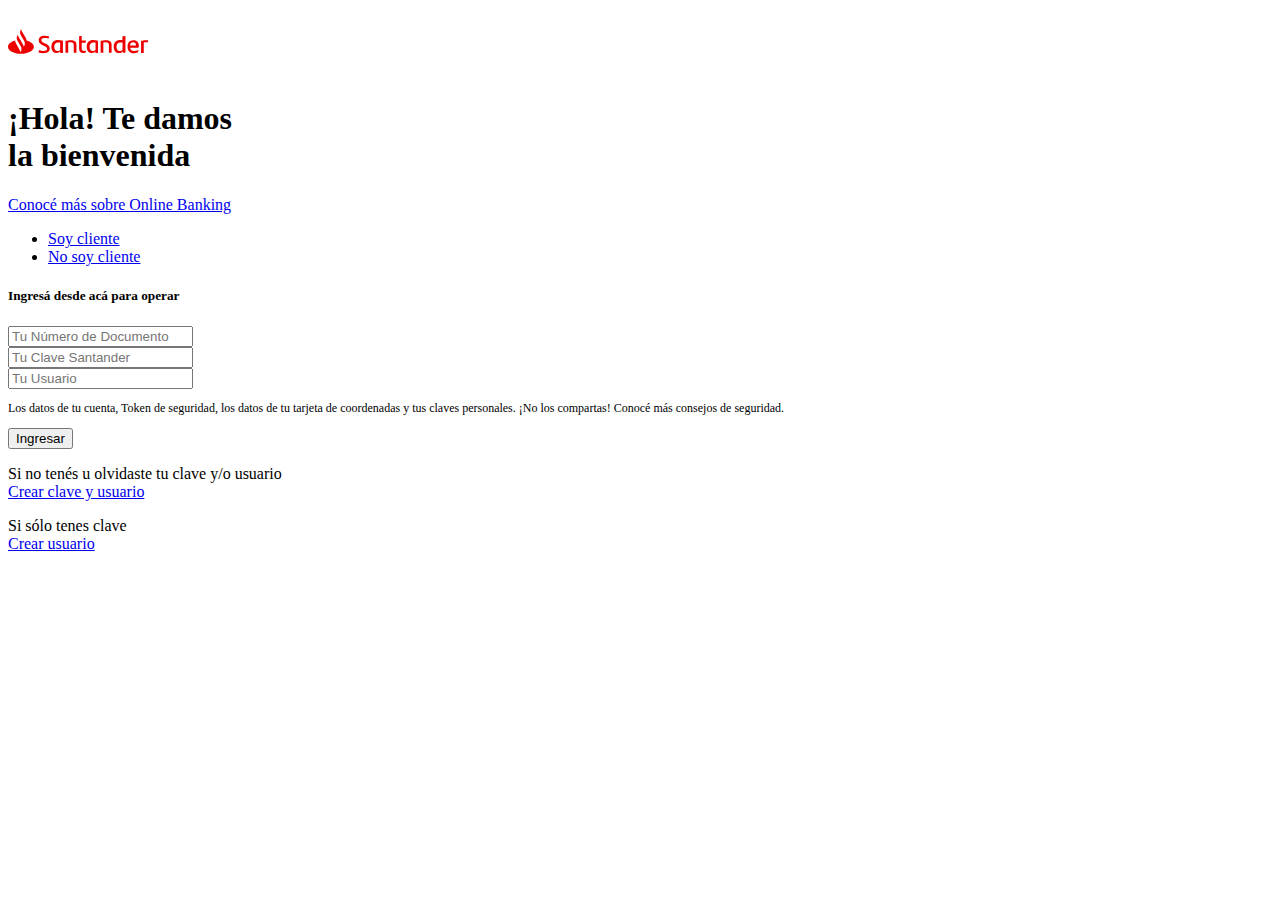
<file: index.html>
<!doctype html>
<html lang="en">
<head>
<meta charset="utf-8">
<meta name="viewport" content="width=device-width, initial-scale=1">
<link href="https://cdn.jsdelivr.net/npm/bootstrap@5.1.3/dist/css/bootstrap.min.css" rel="stylesheet" integrity="sha384-1BmE4kWBq78iYhFldvKuhfTAU6auU8tT94WrHftjDbrCEXSU1oBoqyl2QvZ6jIW3" crossorigin="anonymous">
<link rel="stylesheet" href="./css/estilos.css">
<title>Afterclass</title>


</head>
<body>
    <div class="container-fluid">
        <div class="row">
            <div id="fondo_home" class="col-md-8 vh-100">
                <div class="row">
                    <div class="col-md-12 border-bottom py-1 ps-5">
                        <img src="./img/desktop-sr.svg" width="140">
                    </div>
                </div>
                <div class="row">
                    <div class="col-md-12 py-1 ps-5">
                        <h1 class="display-5">¡Hola! Te damos <br>la bienvenida</h1>
                            <p><a href="https://www.santanderrio.com.ar/banco/online/personas/canales-de-atenciononline-banking" target="_blank" class="text-dark">Conocé más sobre Online Banking</a></p>
                    </div>
                </div>
            </div>
            <div class="col-md-4 shadow-lg p-5">
                <ul class="nav nav-tabs justify-content-center">
                    <li class="nav-item">
                        <a class="nav-link active" aria-current="page" href="index.html">Soy cliente</a>
                    </li>
                    <li class="nav-item">
                        <a class="nav-link" href="no-cliente.html">No soy cliente</a>
                    </li>
                </ul>
                <h5 class="display-5">Ingresá desde acá para operar</h5>
                <form>
                    <div class="mb-3">
                        <input type="text" class="form-control border-0 border-bottom " placeholder="Tu Número de Documento">
                    </div>
                    <div class="mb-3">
                        <input type="text" class="form-control border-0 border-bottom" placeholder="Tu Clave Santander">
                    </div><div class="mb-3">
                        <input type="text" class="form-control border-0 border-bottom" placeholder="Tu Usuario">
                    </div>
                    <div class="bg-ligth p-3 texto-seguridad">
                        <p>Los datos de tu cuenta, Token de seguridad, los datos de tu tarjeta de coordenadas y tus claves personales. ¡No los compartas! Conocé más consejos de seguridad.</p>
                    </div>
                    <div class="text-center">
                        <button type="submit" class="btn btn-lg btn-secondary text-white rounded-pill">Ingresar</button>
                    </div>
                    
                    <div class="bg-ligth p-3 text-center">
                        <p>Si no tenés u olvidaste tu clave y/o usuario<br>
                        <a href="#" class="text-danger text-decoration-none fw-bold">Crear clave y usuario</a></p>
                        <p>Si sólo tenes clave <br>
                        <a href="#" class="text-danger text-decoration-none fw-bold">Crear usuario</a></p>
                    </div>
                </form>
            </div>
        </div>
    </div>

<script src="https://cdn.jsdelivr.net/npm/bootstrap@5.1.3/dist/js/bootstrap.bundle.min.js" integrity="sha384-ka7Sk0Gln4gmtz2MlQnikT1wXgYsOg+OMhuP+IlRH9sENBO0LRn5q+8nbTov4+1p" crossorigin="anonymous"></script>
</body>
</html>
</file>
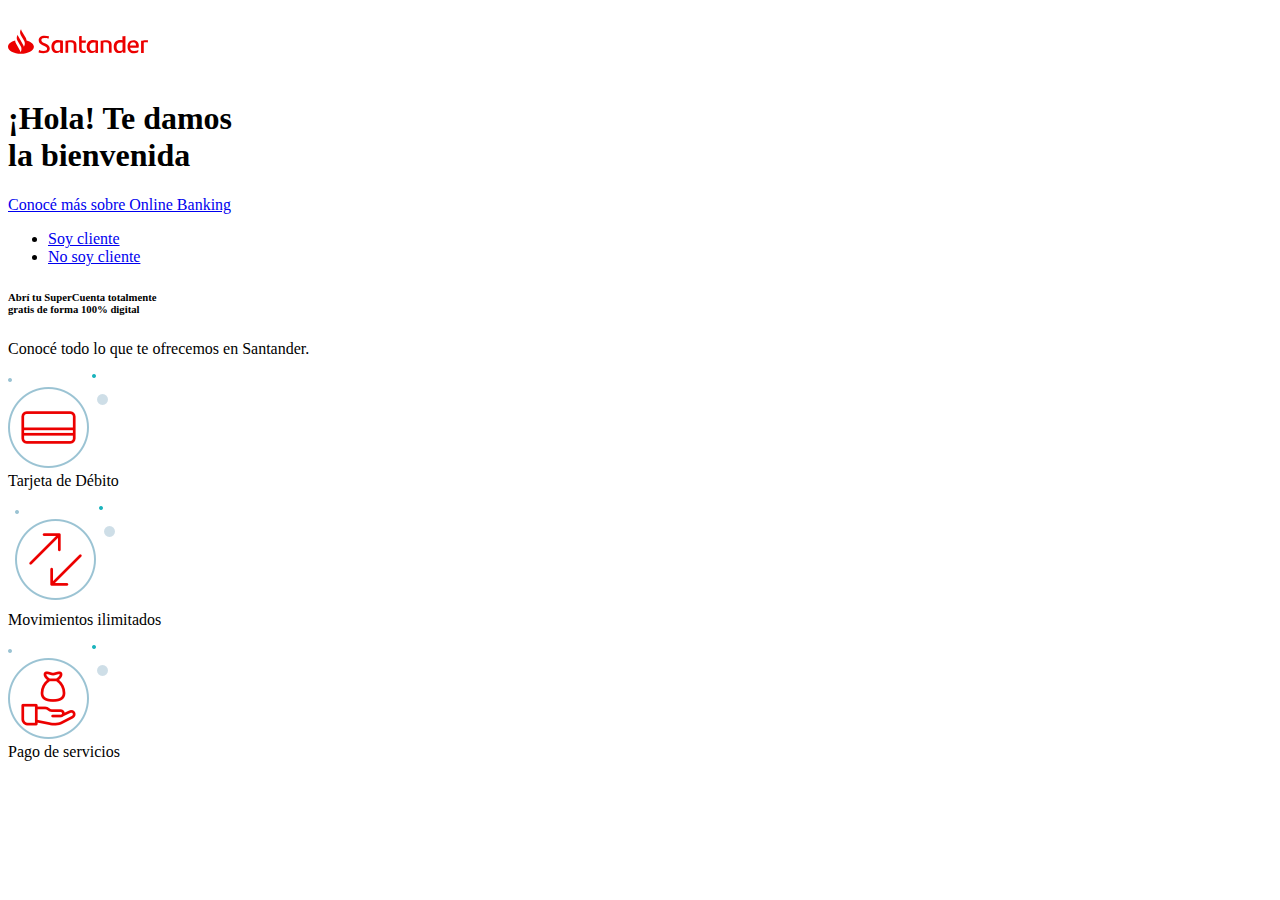
<file: no-cliente.html>
<!doctype html>
<html lang="en">
<head>
<meta charset="utf-8">
<meta name="viewport" content="width=device-width, initial-scale=1">
<link href="https://cdn.jsdelivr.net/npm/bootstrap@5.1.3/dist/css/bootstrap.min.css" rel="stylesheet" integrity="sha384-1BmE4kWBq78iYhFldvKuhfTAU6auU8tT94WrHftjDbrCEXSU1oBoqyl2QvZ6jIW3" crossorigin="anonymous">
<link rel="stylesheet" href="./css/estilos.css">
<title>Afterclass</title>


</head>
<body>
    <div class="container-fluid">
        <div class="row">
            <div id="fondo_home" class="col-md-8 vh-100">
                <div class="row">
                    <div class="col-md-12 border-bottom py-1 ps-5">
                        <img src="./img/desktop-sr.svg" width="140">
                    </div>
                </div>
                <div class="row">
                    <div class="col-md-12 py-1 ps-5">
                        <h1 class="display-5">¡Hola! Te damos <br>la bienvenida</h1>
                            <p><a href="https://www.santanderrio.com.ar/banco/online/personas/canales-de-atenciononline-banking" target="_blank" class="text-dark">Conocé más sobre Online Banking</a></p>
                    </div>
                </div>
            </div>
            <div class="col-md-4 shadow-lg p-5">
                <ul class="nav nav-tabs justify-content-center">
                    <li class="nav-item">
                        <a class="nav-link" aria-current="page" href="index.html">Soy cliente</a>
                    </li>
                    <li class="nav-item">
                        <a class="nav-link active" href="no-cliente.html">No soy cliente</a>
                    </li>
                </ul>
                <div class="text-center p-3">
                    <h6 class="display-6">Abrí tu SuperCuenta totalmente<br>gratis de forma 100% digital</h6>
                <p>Conocé todo lo que te ofrecemos en Santander.</p>
                <p><img src="[data-uri]"><br>Tarjeta de Débito</p>
                <p><img src="[data-uri]"><br>Movimientos ilimitados</p>
                <p><img src="[data-uri]"><br>Pago de servicios</p>
                    
                </div>
                
                
            </div>
        </div>
    </div>

<script src="https://cdn.jsdelivr.net/npm/bootstrap@5.1.3/dist/js/bootstrap.bundle.min.js" integrity="sha384-ka7Sk0Gln4gmtz2MlQnikT1wXgYsOg+OMhuP+IlRH9sENBO0LRn5q+8nbTov4+1p" crossorigin="anonymous"></script>
</body>
</html>
</file>
<file: css/estilos.css>
#fondo_home {
    background-image: url("https://www2.personas.santander.com.ar/obp-webapp/angular/client/app/common/images/Ilustracion.svg");
    background-repeat: no-repeat;
    background-position: left center;
    background-size: cover;
}

.texto-seguridad {
    font-size: 12px;
}
</file>
